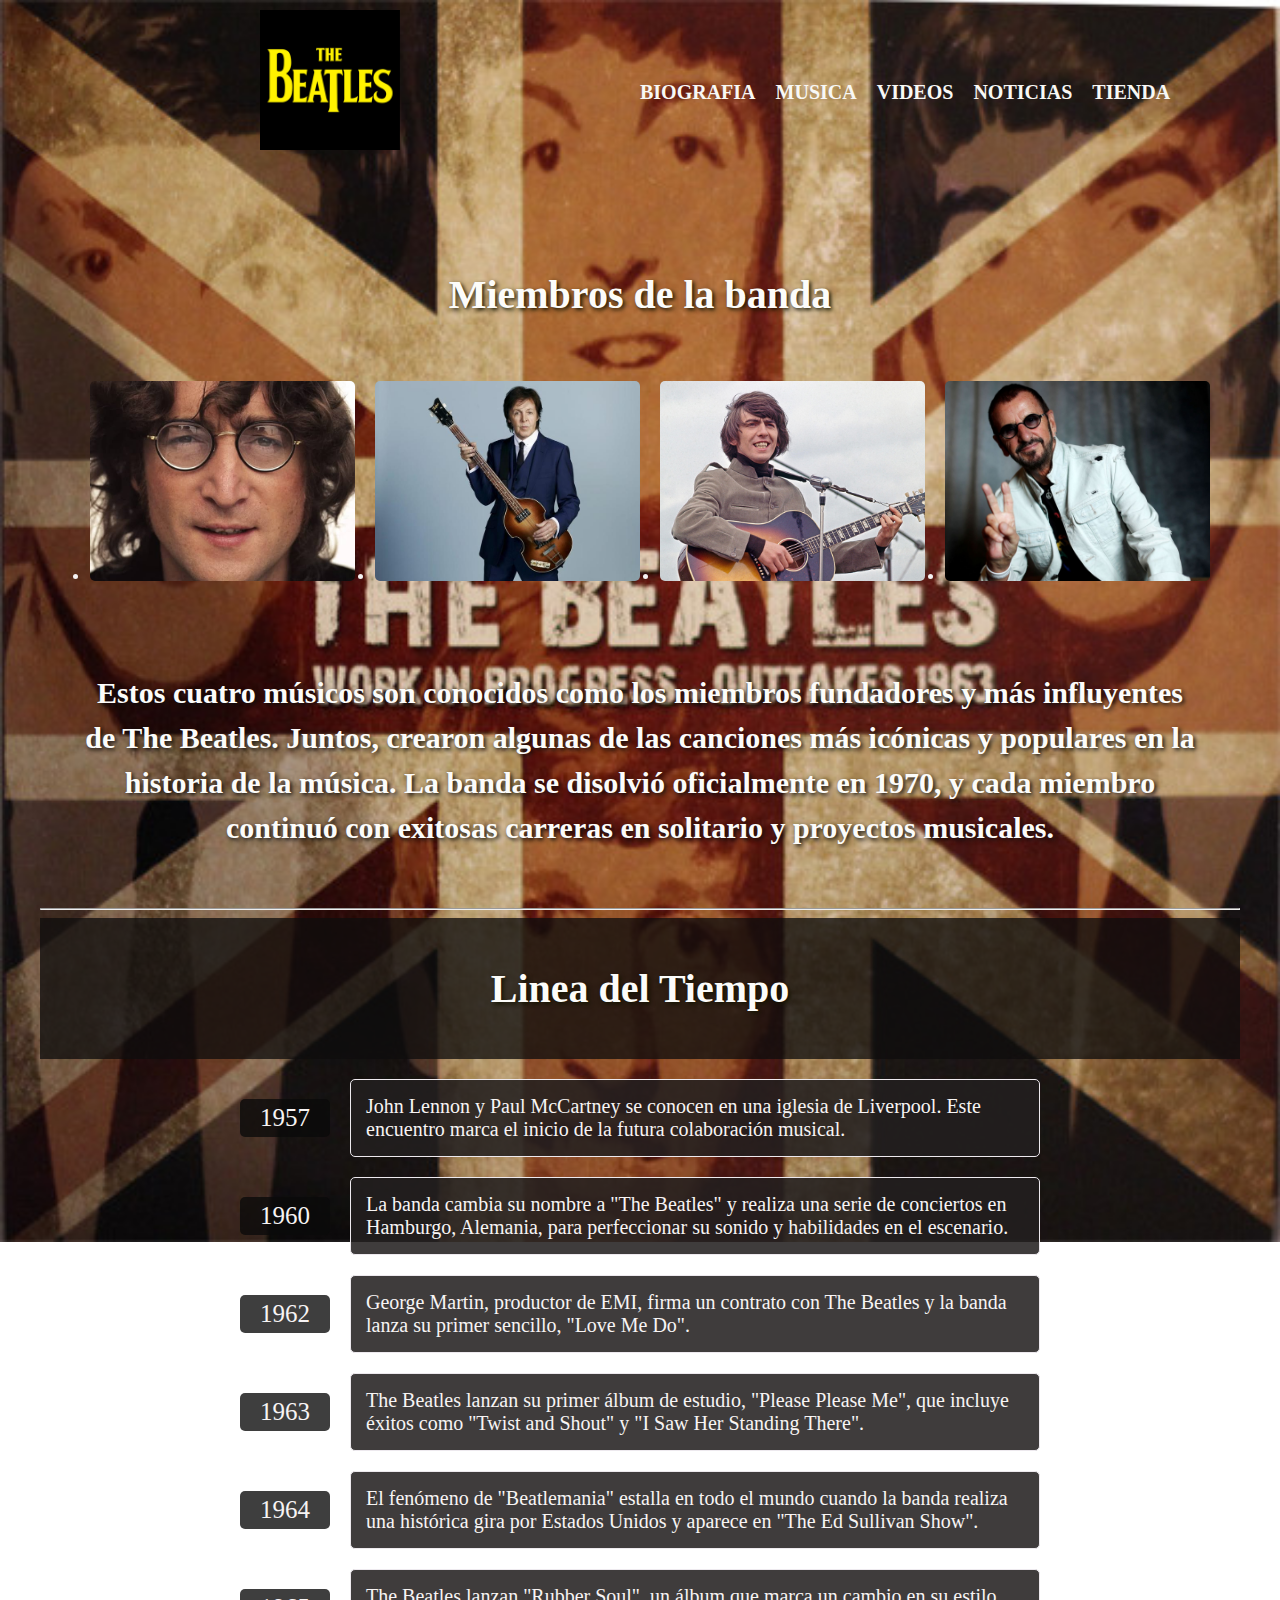
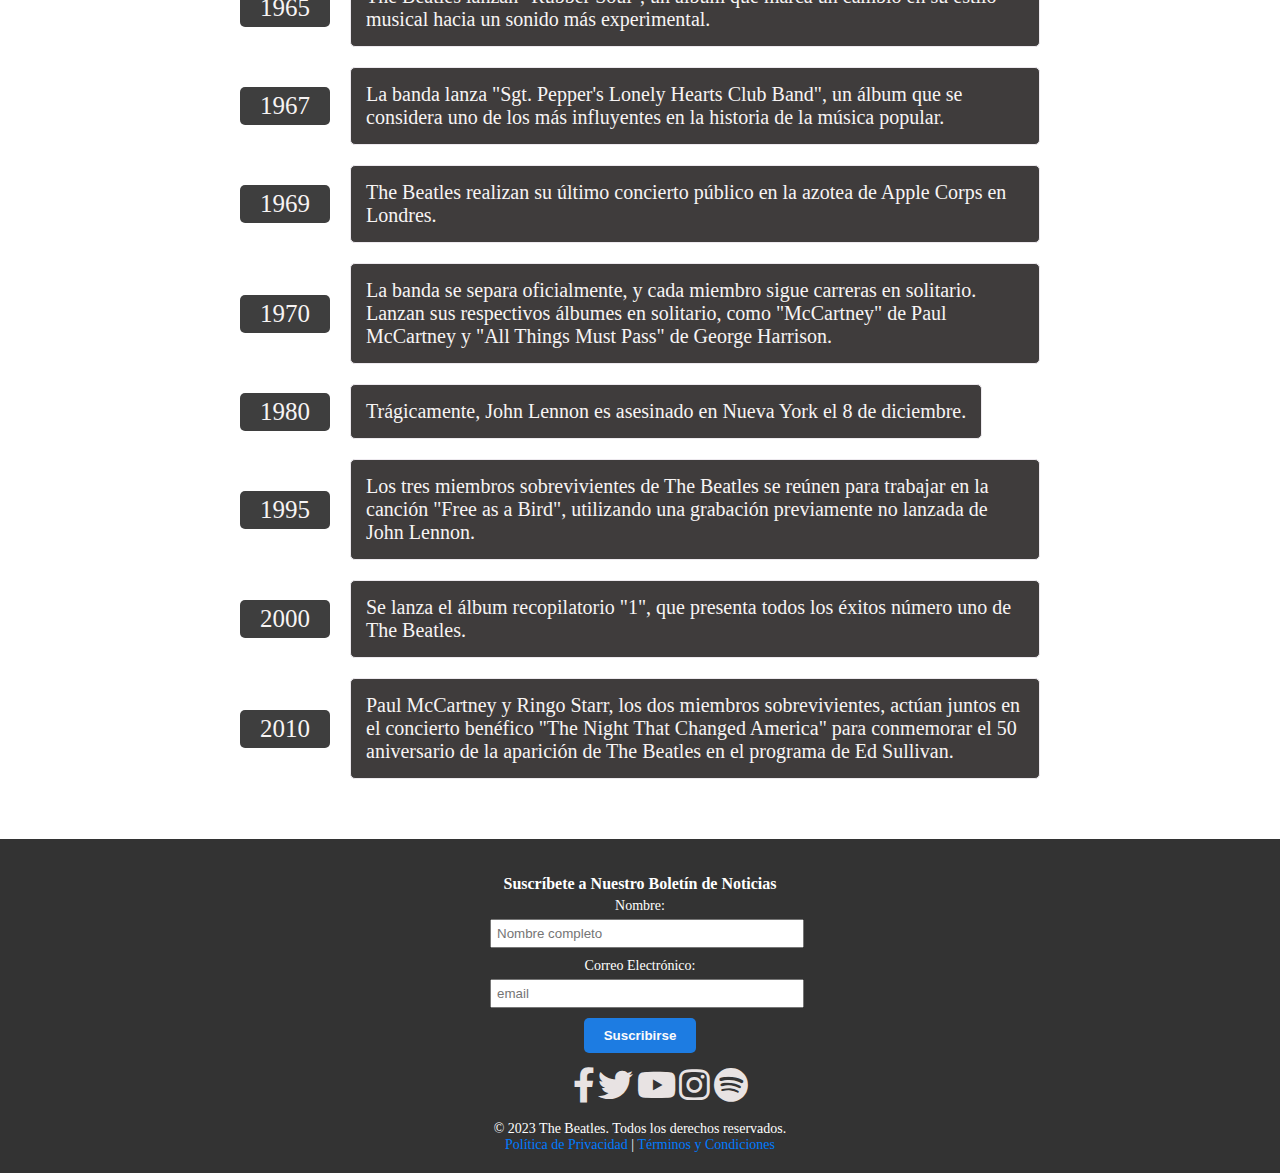
<file: html/biografia.html>
<!DOCTYPE html>
<html lang="es">
<head>
    <meta charset="UTF-8">
    <meta name="viewport" content="width=device-width, initial-scale=1.0">
    <title>Biografia de The Beatles</title>
    <link rel="stylesheet" href="../css/biografia.css">
    <link rel="stylesheet" href="https://cdnjs.cloudflare.com/ajax/libs/font-awesome/6.0.0-beta3/css/all.min.css">
</head>
<body>
    <header>
        <div class="logo">
            <a href="../html/Index.html"><img src="../Imagenes/logo2.png" alt="Logo de la Banda"></a>
        </div>
   
        <nav class="menu">
            <ul>
                <li><a href="../php/biografia.php">BIOGRAFIA</a></li>
                <li><a href="musica.html">MUSICA</a></li>
                <li><a href="videos.html">VIDEOS</a></li>
                <li><a href="noticias.html">NOTICIAS</a></li>
                <li><a href="tienda.html">TIENDA</a></li>
            </ul>
        </nav>
    </header>

    <main>
        <section class="miembros-banda">
            <div class="miem"><h1>Miembros de la banda</h1></div>
            <p>Los miembros originales de la banda The Beatles, que se formó en Liverpool, Reino Unido, en 1960, fueron:</p>
            <ul>
                <li>
                    <img src="../Imagenes/lenon.jpg" alt="John Lennon">
                    <p>John Lennon: Cantante y guitarrista rítmico.</p>

                </li>
                <li>
                    <img src="../Imagenes/paul.jpg" alt="John Lennon">
                    <p>Paul McCartney: Cantante, bajista y guitarrista.</p>

                </li>
                <li>
                    <img src="../Imagenes/harrison.jpg" alt="John Lennon">
                    <p>George Harrison: Guitarrista principal y cantante.</p>

                </li>
                <li>
                    <img src="../Imagenes/ringo.jpg" alt="John Lennon">
                    <p>Ringo Starr (nombre real: Richard Starkey): Baterista y ocasionalmente cantante.</p>

                </li>
            </ul>
            <div class="descp"><h4>Estos cuatro músicos son conocidos como los miembros fundadores y más influyentes de The Beatles. 
               Juntos, crearon algunas de las canciones más icónicas y populares en la historia de la música. 
               La banda se disolvió oficialmente en 1970, y cada miembro continuó con exitosas carreras en solitario
               y proyectos musicales.</h4></div>
        </section><hr>
   
        <div class="linea"><h1>Linea del Tiempo</h1></div>
  
        <div class="timeline">
            <div class="event" data-image="../Imagenes/evento1.jpg">
            <div class="date">1957</div>
            <div class="description">John Lennon y Paul McCartney se conocen en una iglesia de Liverpool. 
                Este encuentro marca el inicio de la futura colaboración musical.</div>
        </div>
        <div class="event" data-image="../Imagenes/portada the beatles.jpg">
            <div class="date">1960</div>
            <div class="description">La banda cambia su nombre a "The Beatles" y realiza una serie de 
            conciertos en Hamburgo, Alemania, para perfeccionar su sonido y habilidades en el escenario.</div>
        </div>
        <div class="event" data-image="../Imagenes/evento3.jpg">
            <div class="date">1962</div>
            <div class="description"> George Martin, productor de EMI, firma un contrato con The Beatles y 
                la banda lanza su primer sencillo, "Love Me Do".</div>
        </div>
        <div class="event" data-image="../Imagenes/evento4.jpg">
            <div class="date">1963</div>
            <div class="description">The Beatles lanzan su primer álbum de estudio, "Please Please Me", que
                 incluye éxitos como "Twist and Shout" y "I Saw Her Standing There".</div>
        </div>
        <div class="event" data-image="../Imagenes/evento5.jpg">
            <div class="date">1964</div>
            <div class="description">El fenómeno de "Beatlemania" estalla en todo el mundo cuando la banda 
                realiza una histórica gira por Estados Unidos y aparece en "The Ed Sullivan Show".</div>
        </div>
        <div class="event" data-image="../Imagenes/evento6.jpg">
            <div class="date">1965</div>
            <div class="description">The Beatles lanzan "Rubber Soul", un álbum que marca un cambio en su 
                estilo musical hacia un sonido más experimental.</div>
        </div>
        <div class="event" data-image="../Imagenes/evento7.jpg">
            <div class="date">1967</div>
            <div class="description">La banda lanza "Sgt. Pepper's Lonely Hearts Club Band", un álbum que se
                 considera uno de los más influyentes en la historia de la música popular.</div>
        </div>
        <div class="event" data-image="../Imagenes/evento8.jpg">
            <div class="date">1969</div>
            <div class="description">The Beatles realizan su último concierto público en la azotea
                 de Apple Corps en Londres.</div>
        </div>
        <div class="event" data-image="../Imagenes/evento9.jpg">
            <div class="date">1970</div>
            <div class="description">La banda se separa oficialmente, y cada miembro sigue carreras en solitario.
                 Lanzan sus respectivos álbumes en solitario, como "McCartney" de Paul McCartney y 
                 "All Things Must Pass" de George Harrison.</div>
        </div>
        <div class="event" data-image="../Imagenes/evento10.jpg">
            <div class="date">1980</div>
            <div class="description">Trágicamente, John Lennon es asesinado en Nueva York el 8 de diciembre.</div>
        </div>
        <div class="event" data-image="../Imagenes/evento11.jpg">
            <div class="date">1995</div>
            <div class="description">Los tres miembros sobrevivientes de The Beatles se reúnen para trabajar
            en la canción "Free as a Bird", utilizando una grabación previamente no lanzada de John Lennon.</div>
        </div>
        <div class="event" data-image="../Imagenes/evento12.jpg">
            <div class="date">2000</div>
            <div class="description">Se lanza el álbum recopilatorio "1", que presenta todos los éxitos número
                 uno de The Beatles.</div>
        </div>
        <div class="event" data-image="../Imagenes/evento13.jpg">
            <div class="date">2010</div>
            <div class="description">Paul McCartney y Ringo Starr, los dos miembros sobrevivientes, actúan 
                juntos en el concierto benéfico "The Night That Changed America" para conmemorar el 50 aniversario
                de la aparición de The Beatles en el programa de Ed Sullivan.</div>
        </div>
    </div>

    <div class="image-popup">
        <img src="../Imagenes/evento1.jpg" alt="Imagen del evento">
        <span class="close-popup">&times;</span>
    </div>

    <script src="../js/biografia.js"></script>
</main>

 <!-- Pie de página con información legal -->
<footer class="footer">
    <section class="suscripcion">
        <h3>Suscríbete a Nuestro Boletín de Noticias</h3>
        <form id="formulario-suscripcion" method="post">
            <label for="correo">Nombre:</label>
            <input type="text" name="name" placeholder="Nombre completo" required>
            <label for="correo">Correo Electrónico:</label>
            <input type="email" id="correo" name="correo" placeholder="email" required>
            <button type="submit" name="suscripcion">Suscribirse</button>
        </form>
        <?php include("registrar.php"); ?>
    </section>
    <div class="redes-sociales">
        <ul>
            <a href="https://www.facebook.com/thebeatles/?locale=es_LA"><i class="fab fa-facebook-f"></i></a>
            <a href="https://twitter.com/thebeatles?ref_src=twsrc%5Egoogle%7Ctwcamp%5Eserp%7Ctwgr%5Eauthor"><i class="fab fa-twitter"></i></a>
            <a href="https://www.youtube.com/channel/UCc4K7bAqpdBP8jh1j9XZAww"><i class="fab fa-youtube"></i></a>
            <a href="https://www.instagram.com/thebeatles/?hl=es"><i class="fab fa-instagram"></i></a>
            <a href="https://open.spotify.com/intl-es/artist/3WrFJ7ztbogyGnTHbHJFl2"><i class="fab fa-spotify"></i></a>
        </ul>
        </div>
        <p>&copy; 2023 The Beatles. Todos los derechos reservados.</p>
        <p><a href="#">Política de Privacidad</a> | <a href="#">Términos y Condiciones</a></p>
</footer>
</body>
</html>
</file>
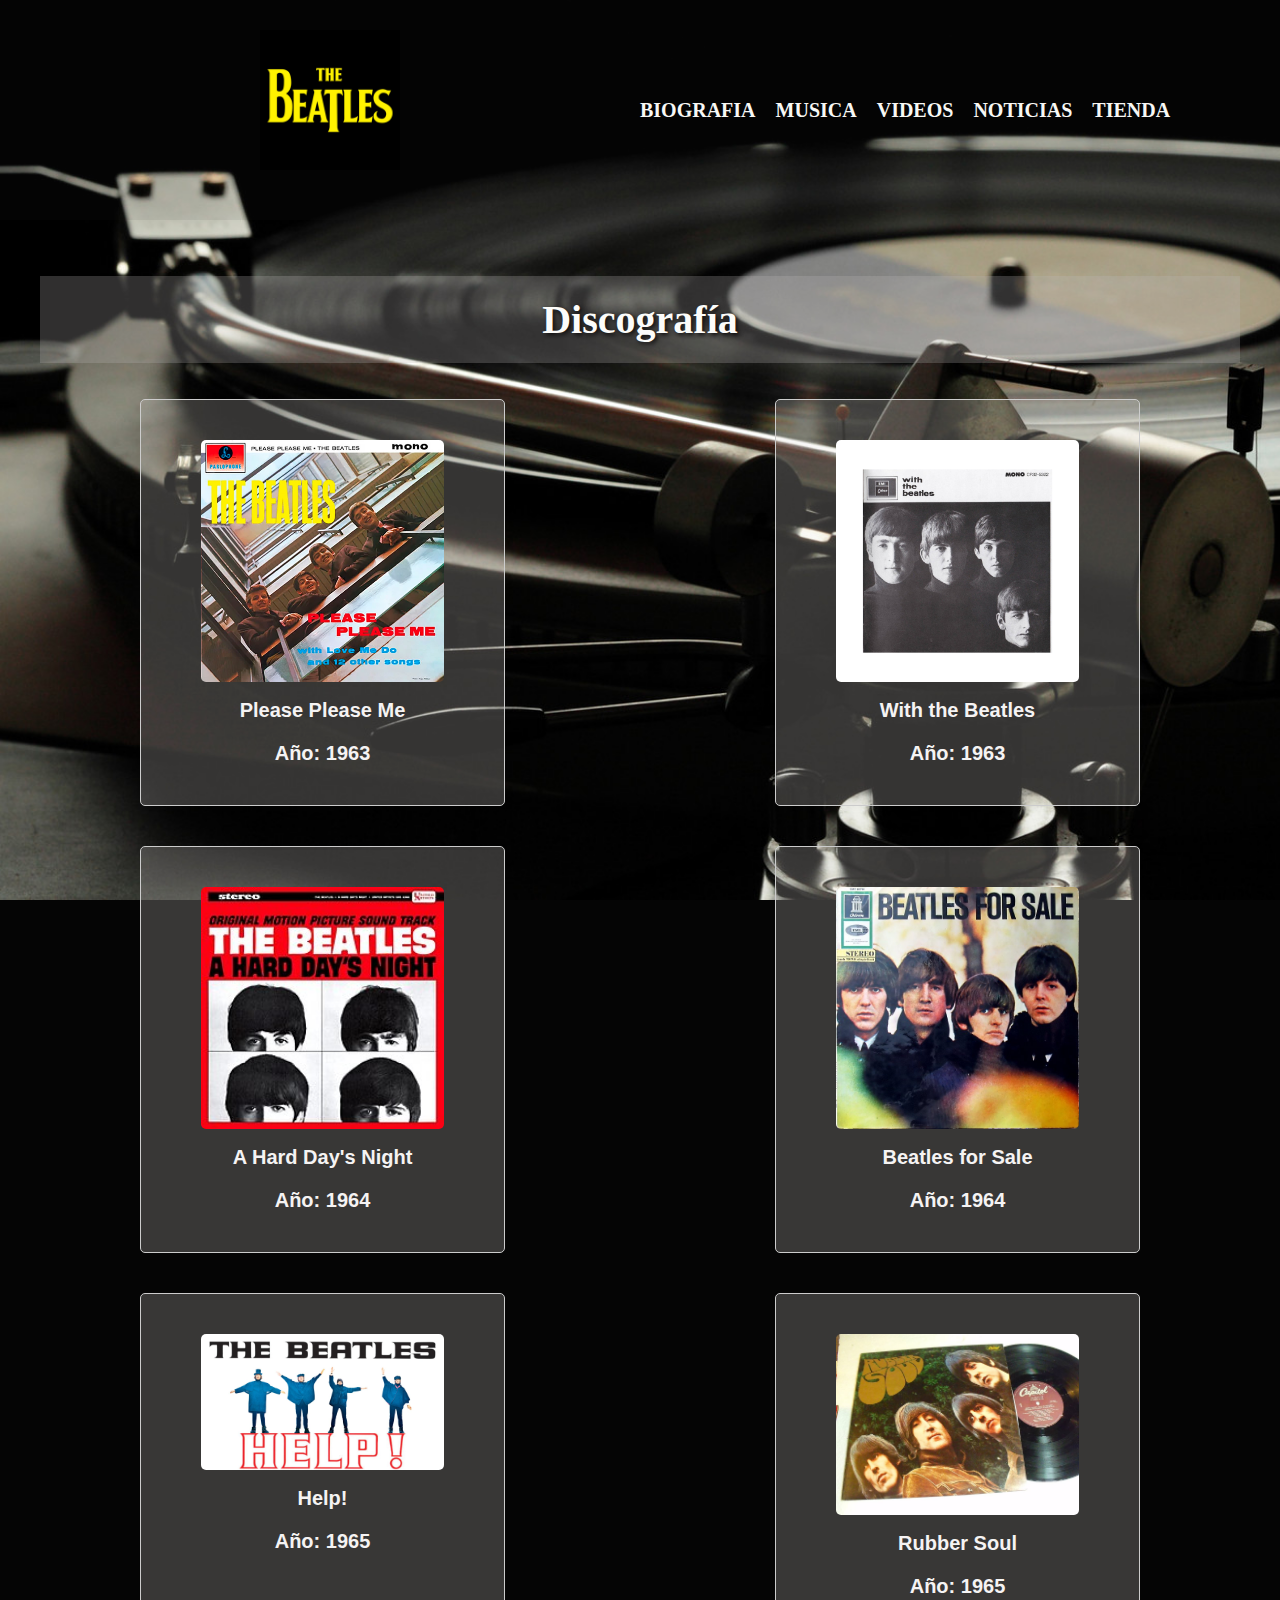
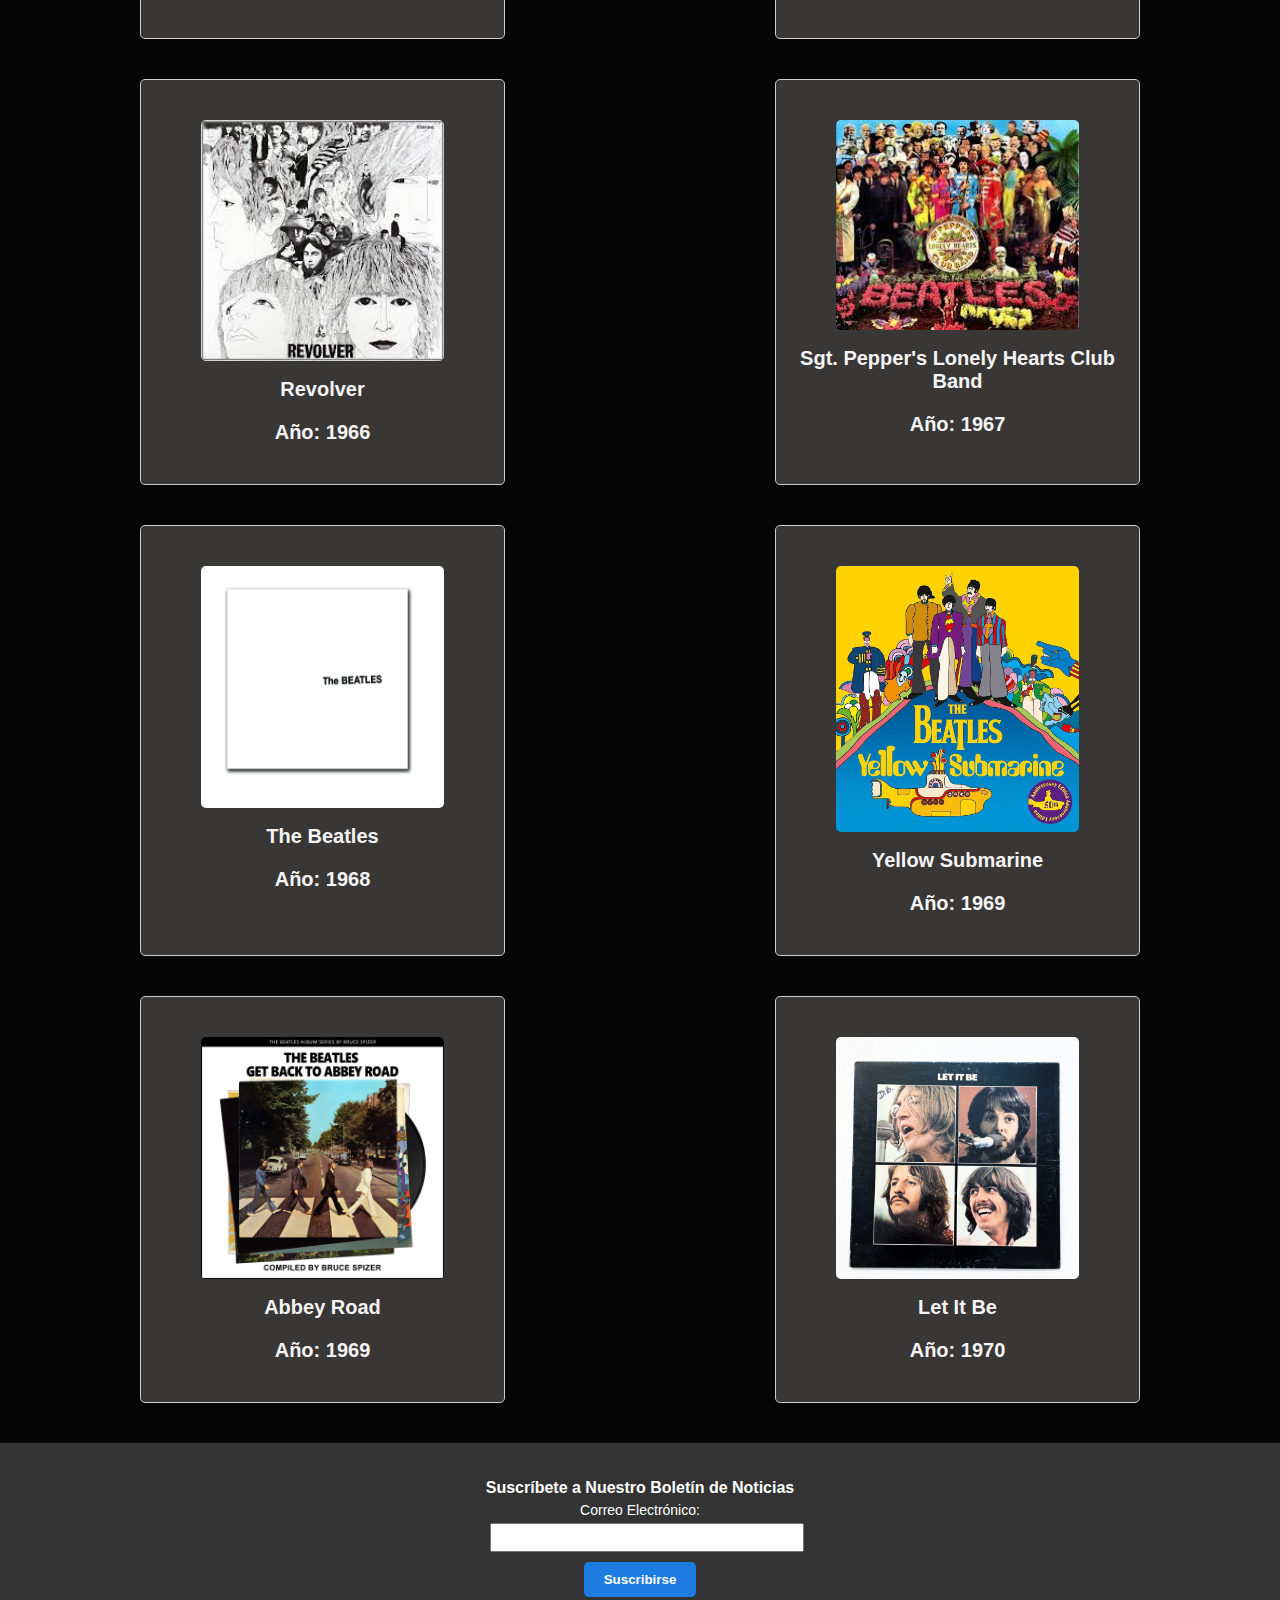
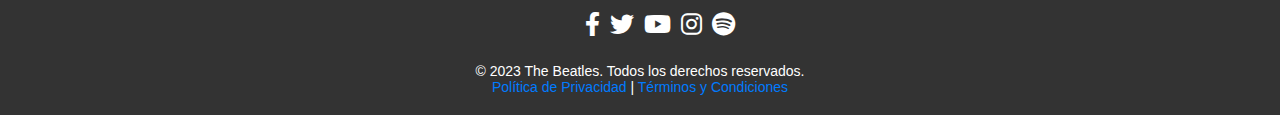
<file: html/musica.html>
<!DOCTYPE html>
<html lang="es">
<head>
    <meta charset="UTF-8">
    <meta name="viewport" content="width=device-width, initial-scale=1.0">
    <title>The Beatles</title>
    <link rel="stylesheet" href="../css/musica.css">
    <link rel="icon" href="../Imagenes/beatles-icon-25.jpg" type="image/x-icon">
    <link rel="stylesheet" href="https://cdnjs.cloudflare.com/ajax/libs/font-awesome/6.0.0-beta3/css/all.min.css">
</head>
<body>
    <header>
        <div class="logo">
        <a href="Index.html"><img src="../Imagenes/logo2.png" alt="Logo de la Banda"></a>
        </div>
   
        <nav class="menu">
            <ul>
                <li><a href="../php/biografia.php">BIOGRAFIA</a></li>
                <li><a href="musica.html">MUSICA</a></li>
                <li><a href="videos.html">VIDEOS</a></li>
                <li><a href="noticias.html">NOTICIAS</a></li>
                <li><a href="../php/tienda.php">TIENDA</a></li>
            </ul>
        </nav>
    </header><br><br>

    <main>
       
            <!-- Portada del Álbum -->
            <div class="disc"><h1>Discografía</h1></div><br><br>
            <section class="discography">
                <div class="album">
                    <a href="https://open.spotify.com/intl-es/album/3KzAvEXcqJKBF97HrXwlgf?autoplay=true&flow_ctx=1cf0e9e8-c1ea-45ab-9ae1-169eb60aac66%3A1700047916" target="_blank">
                        <img src="../Imagenes/album1.jpg" alt="Portada de Please Please Me"></a>
                    <h2>Please Please Me</h2>
                    <p>Año: 1963</p>
                </div>
                <div class="album">
                    <a href="https://open.spotify.com/intl-es/album/1aYdiJk6XKeHWGO3FzHHTr?autoplay=true" target="_blank">
                    <img src="../Imagenes/album2.jpg" alt="with"></a>
                    <h2>With the Beatles</h2>
                    <p>Año: 1963</p>
                </div>
                <div class="album">
                    <a href="https://open.spotify.com/intl-es/album/6wCttLq0ADzkPgtRnUihLV?autoplay=true" target="_blank">
                    <img src="../Imagenes/album3.jpg" alt="hard Day"></a>
                    <h2>A Hard Day's Night</h2>
                    <p>Año: 1964</p>
                </div>
                <div class="album">
                    <a href="https://open.spotify.com/intl-es/album/1vANZV20H5B4Fk6yf7Ot9a?autoplay=true" target="_blank">
                    <img src="../Imagenes/album4.jpg" alt="For sale"></a>
                    <h2>Beatles for Sale</h2>
                    <p>Año: 1964</p>
                </div>
                <div class="album">
                    <a href="https://open.spotify.com/intl-es/album/0PT5m6hwPRrpBwIHVnvbFX?autoplay=true" target="_blank">
                    <img src="../Imagenes/album5.jpg" alt="help!"></a>
                    <h2>Help!</h2>
                    <p>Año: 1965</p>
                </div>
                <div class="album">
                    <a href="https://open.spotify.com/intl-es/album/50o7kf2wLwVmOTVYJOTplm?autoplay=true" target="_blank">
                    <img src="../Imagenes/evento6.jpg" alt="roubber soul"></a>
                    <h2>Rubber Soul</h2>
                    <p>Año: 1965</p>
                </div>
                <div class="album">
                    <a href="https://open.spotify.com/intl-es/album/3PRoXYsngSwjEQWR5PsHWR?autoplay=true" target="_blank">
                    <img src="../Imagenes/album7.jpg" alt="Revolver"></a>
                    <h2>Revolver</h2>
                    <p>Año: 1966</p>
                </div>
                <div class="album">
                    <a href="https://open.spotify.com/intl-es/album/6QaVfG1pHYl1z15ZxkvVDW" target="_blank">
                    <img src="../Imagenes/album8.jpg" alt="Club Band"></a>
                    <h2>Sgt. Pepper's Lonely Hearts Club Band</h2>
                    <p>Año: 1967</p>
                </div>
                <div class="album">
                    <a href="https://open.spotify.com/intl-es/album/1klALx0u4AavZNEvC4LrTL?autoplay=true" target="_blank">
                    <img src="../Imagenes/album9.jpg" alt="The beatles"></a>
                    <h2>The Beatles</h2>
                    <p>Año: 1968</p>
                </div>
                <div class="album">
                    <a href="https://open.spotify.com/intl-es/album/1gKZ5A1ndFqbcrWtW85cCy?autoplay=true" target="_blank">
                    <img src="../Imagenes/album10.jpg" alt="Yellow Submarine"></a>
                    <h2>Yellow Submarine</h2>
                    <p>Año: 1969</p>
                </div>
                <div class="album">
                    <a href="https://open.spotify.com/intl-es/album/0ETFjACtuP2ADo6LFhL6HN?autoplay=true" target="_blank">
                    <img src="../Imagenes/album11.jpg" alt="Abbey Road"></a>
                    <h2>Abbey Road</h2>
                    <p>Año: 1969</p>
                </div>
                <div class="album">
                    <a href="https://open.spotify.com/intl-es/album/0jTGHV5xqHPvEcwL8f6YU5?autoplay=true" target="_blank">
                    <img src="../Imagenes/album12.jpg" alt="Let it Be"></a>
                    <h2>Let It Be</h2>
                    <p>Año: 1970</p>
                </div>
            </section>
    
    </main>
    <footer>
        <section class="suscripcion">
            <h3>Suscríbete a Nuestro Boletín de Noticias</h3>
            <form id="formulario-suscripcion" action="#" method="post">
                <label for="correo">Correo Electrónico:</label>
                <input type="email" id="correo" name="correo" required>
                <button type="submit">Suscribirse</button>
            </form>
        </section>
     <!-- contenedor redes sociales   vi test.sh-->
        <div class="redes-sociales">
            <ul>
                <a href="https://www.facebook.com/thebeatles/?locale=es_LA"><i class="fab fa-facebook-f"></i></a>
                <a href="https://twitter.com/thebeatles?ref_src=twsrc%5Egoogle%7Ctwcamp%5Eserp%7Ctwgr%5Eauthor"><i class="fab fa-twitter"></i></a>
                <a href="https://www.youtube.com/channel/UCc4K7bAqpdBP8jh1j9XZAww"><i class="fab fa-youtube"></i></a>
                <a href="https://www.instagram.com/thebeatles/?hl=es"><i class="fab fa-instagram"></i></a>
                <a href="https://open.spotify.com/intl-es/artist/3WrFJ7ztbogyGnTHbHJFl2"><i class="fab fa-spotify"></i></a>
            </ul>
    </div>
    <p>&copy; 2023 The Beatles. Todos los derechos reservados.</p>
    <p><a href="#">Política de Privacidad</a> | <a href="#">Términos y Condiciones</a></p>
    </footer>
</body>
</html>
</file>
<file: css/biografia.css>
/* Estilo del encabezado */
header {
    display: flex;
    justify-content: space-between;
    align-items: center;
    padding: 10px 20px;
    
}

.miem{
   /* background-color:  #0e0d0d9c;*/
    display: flex;
    justify-content:center;
    padding: 20px 20px;
}
.linea{
    background-color:   #0e0d0dc4;
    display: flex;
    justify-content:center;
    padding: 20px 20px;
}

 h1{
    font-family: 'BOOTLE';
    font-size: 40px;
    color: #fcfcfa;
    text-shadow: 2px 2px 4px #141401;
    text-align: center;

}
h1:hover{
    transform: scale(1.1);
    transition: transform 0.3s ease-in-out;
}
/* Estilo del logo */
.logo img {
    max-width: 140px;
    min-height: 70px;
    height: auto;
}

/* Estilo del menú de navegación */
.menu ul {
    list-style: none;
    padding: 0;
    display: flex;
}

.menu li {
    margin-right: 130px;
}

.menu a {
    text-decoration: none;
    color: #f8f8f5;
    font-weight: bold;
    font-size: 20px;
    font-family: 'BOOTLE';
}

.menu a:hover {
    color: #bde410;
}
/* Nuevos estilos para las imágenes de los miembros */
.miembros-banda ul {
    list-style: none;
    padding: 0;
    display: flex;
    justify-content: space-around;
    flex-wrap: wrap;
   height: 50%;
}

.miembros-banda li {
    margin-bottom: 20px;
    width: calc(25% - 20px);
    position: relative;
    text-align: center;
    transition: transform 0.3s ease-in-out;
    cursor: pointer;
}

.miembros-banda img {
    width: 100%; /* Ajusta el ancho al 100% del contenedor */
    height: 200px; /* Establece una altura fija para las imágenes */
    object-fit: cover; /* Ajusta el tamaño sin distorsionar la imagen */
    border-radius: 5px;
    transition: transform 0.3s ease-in-out;
}

.miembros-banda p {
    position: absolute;
    bottom: 0;
    left: 0;
    width: 100%;
    padding: 10px;
    margin: 0;
    background-color: rgba(0, 0, 0, 0.596);
    color: #fff;
    transform: translateY(100%);
    transition: transform 0.3s ease-in-out;
    opacity: 0;
    border-bottom-left-radius: 5px;
    border-bottom-right-radius: 5px;
}

.miembros-banda li:hover img {
    transform: scale(1.1);
    transition: transform 0.3s ease-in-out;
}

.miembros-banda li:hover p {
    transform: translateY(0);
    opacity: 1;
}

/* Estilos para pantallas más pequeñas */
@media (max-width: 768px) {
    .miembros-banda li {
        width: calc(50% - 20px);
    }
}

@media (max-width: 480px) {
    .miembros-banda li {
        width: 100%;
    }
}

/* Estilo de la línea de tiempo */

body {
   background-image: url("../Imagenes/bet2.jpg");
    background-size: cover;
    background-repeat: no-repeat;
    background-attachment: fixed;
    margin: 0; /* Elimina el margen predeterminado del cuerpo de la página */
    padding: 0; /* Elimina el relleno predeterminado del cuerpo de la página */
   
   /*  background-color: #070707;*/

}

.redes-sociales {
    right: 0px; /* Margen derecho para la barra lateral */
}
.redes-sociales a {
   /*display:block;  Cada enlace ocupa una línea */
   font-size: 35px;  /*Tamaño de los iconos */
   margin-bottom: 30px;  /*Espacio entre los íconos */
   color: #f5efefef; /* Color de los íconos */
   text-decoration: none; /* Quita el subrayado de los enlaces */
   transition: color 0.3s ease; /* Transición de color suave al pasar el cursor */
}

/* Cambiar el color de los íconos cuando se pasa el cursor sobre ellos */
.redes-sociales a:hover {
    color: #0056b3; /* Nuevo color al pasar el cursor */
}

.timeline {
    display: flex;
    flex-direction: column;
    align-items: flex-start;
    padding: 20px;
    max-width: 800px;
    margin: 0 auto;
}

.event {
    display: flex;
    align-items: center;
    margin-bottom: 20px;
    cursor: pointer;
}

.date {
    width: 80px;
    background-color: #0a0a0ac9;
    color: #f7f4f4;
    text-align: center;
    padding: 5px;
    border-radius: 5px;
    margin-right: 20px;
    font-size: 25px;
}

.description {
    flex: 1;
    padding: 15px;
    border: 1px solid #ede9ee;
    border-radius: 5px;
    color: #f7f4f4;
    font-size: 20px;
    background-color: #221f1fde;
}

/* Estilo para la sección de Miembros de la banda */
.miembros-banda {
    /*background-image: url('../Imagenes/miembros.jpg');*/
    padding: 20px;
    border-radius: 5px;
    text-align: center;
    font-family:'Franklin Gothic Medium', 'Arial Narrow', Arial, sans-serif;
}

.miembros-banda h2 {
    font-size: 20px;
    margin-bottom: 10px;
    color: #f8f8f5;
}

.miembros-banda pre{
    font-size: 30px;
    line-height: 1.5;
    margin-bottom: 10px;
    color: #fcfcfa;
    text-shadow: 2px 2px 4px #0e0d0d;
    font-family:Georgia, 'Times New Roman', Times, serif;
    
}

.miembros-banda ul {
    list-style: disc;
    padding-left: 20px;
    text-align: left;
    margin-bottom: 15px;
    font-family:'Franklin Gothic Medium', 'Arial Narrow', Arial, sans-serif;
    color: #f5f3f3;
}

.miembros-banda li {
    font-size: 18px;
    margin-bottom: 5px;
    text-align:justify;
}
/* Estilo para el footer */
footer {
    background-color: #221f1f;
    color: #fff;
    text-align: center;
    padding: 10px; /* Reducir el espacio interno del footer */
    font-size: 14px; /* Reducir el tamaño de fuente */
}

/* Estilo para la sección de suscripción */
.suscripcion {
    text-align: center;
    margin-bottom: 10px; /* Agregar margen inferior para separarlo del texto de abajo */
}

.suscripcion h3 {
    font-size: 16px; /* Reducir el tamaño de fuente del título */
    margin-bottom: 5px; /* Reducir el margen inferior del título */
}

/* Estilo para el formulario de suscripción */
#formulario-suscripcion {
    margin: 0 auto; /* Centrar el formulario horizontalmente */
    max-width: 300px; /* Limitar el ancho máximo del formulario */
}

#formulario-suscripcion label {
    display: block; /* Hacer que las etiquetas ocupen una línea completa */
    margin-bottom: 5px; /* Reducir el margen inferior de las etiquetas */
}

#formulario-suscripcion input{
    width: 100%; /* Ajustar el campo de correo electrónico al ancho del formulario */
    padding: 5px; /* Reducir el relleno del campo de correo electrónico */
    margin-bottom: 10px; /* Aumentar el margen inferior del campo de correo electrónico */
}



.suscripcion button {
    background-color: #1d7ce2;
    color: #fcfbfb;
    border: none;
    padding: 10px 20px;
    border-radius: 5px;
    cursor: pointer;
    font-weight: bold;
}

.suscripcion button:hover {
    background-color: #0056b3;  /*Cambia el color al pasar el cursor */
}

/* Estilo para el texto de derechos de autor y enlaces */
footer p {
    margin: 0; /* Eliminar el margen predeterminado del párrafo */
}

footer a {
    color: #007BFF; /* Cambiar el color de los enlaces */
    text-decoration: none;
}


.logo {
    flex-basis: 100%;
    margin-bottom: 20px;
    text-align: center;
}

.menu {
    flex-basis: 100%;
    text-align: center;
}

.menu ul {
    padding: 0;
    list-style: none;
}

.menu ul li {
    display: inline-block;
    margin-right: 20px;
}

/* Estilos para el contenido principal */
main {
    max-width: 1200px;
    margin: 0 auto;
    padding: 20px;
}

.miembros-banda ul {
    padding-left: 20px;
}

.miembros-banda li {
    margin-bottom: 10px;
}

.descp{
   /* background-color: #1a1919c7;*/
    display: flex;
    justify-content: center;
    padding: 20px 20px;

}
 h4{
    font-size: 25px;
    margin-bottom: 10px;
    font-size: 30px;
    line-height: 1.5;
    margin-bottom: 10px;
    color: #fcfcfa;
    text-shadow: 2px 2px 4px #0e0d0d;
    font-family:Georgia, 'Times New Roman', Times, serif;

}

.timeline {
    display: flex;
    flex-wrap: wrap;
    justify-content: space-between;
}

.event {
    flex-basis: 48%;
    margin-bottom: 20px;
}

/* Estilos para el pie de página */
footer {
    background-color: #333;
    color: #fff;
    text-align: center;
    padding: 20px;
}

/* Estilos para la imagen emergente */
.image-popup {
    display: none;
    position: fixed;
    top: 0;
    left: 0;
    width: 100%;
    height: 100%;
    background-color: rgba(0, 0, 0, 0.7);
    justify-content: center;
    align-items: center;
    z-index: 999;
}

.image-popup img {
    max-width: 80%;
    max-height: 80%;
    border-radius: 5px;
}

.close-popup {
    position: absolute;
    top: 10px;
    right: 10px;
    color: #fff;
    cursor: pointer;
}
</file>
<file: css/musica.css>
/* Estilo del cuerpo de la página */
body {
    font-family: Arial, sans-serif;
    margin: 0;
    padding: 0;
    background-color: #050505;
    background-image: url("../Imagenes/fondomusica.jpg");
    background-repeat: no-repeat;
    background-attachment: fixed;
    background-size: cover;
   
}

/* Estilo del encabezado */
header {
    background-color: #2c2c2c15;
    display: flex;
    justify-content: space-between;
    align-items: center;
    padding: 10px 20px;
}

.disc {
    background-color: #bdb9b941;
    display: flex;
    justify-content: center;
    padding: 20px 20px;
}

/* Estilo del logo */
.logo img {
    max-width: 140px;
    min-height: 70px;
    height: auto;
}

/* Estilo del menú de navegación */
.menu ul {
    list-style: none;
    padding: 0;
    display: flex;
}

.menu li {
    margin-right: 130px;
}

.menu a {
    text-decoration: none;
    color: #f8f8f5;
    font-weight: bold;
    font-size: 20px;
    font-family: 'BOOTLE';
}

.menu a:hover {
    color: #bde410;
}


.redes-sociales {
    right: 20px; /* Margen derecho para la barra lateral */
}
.redes-sociales a {
    font-size: 35px; /* Tamaño de los iconos */
    margin-bottom: 10px; /* Espacio entre los íconos */
    color: #f5efefef; /* Color de los íconos */
    text-decoration: none; /* Quita el subrayado de los enlaces */
    transition: color 0.3s ease; /* Transición de color suave al pasar el cursor */
}

/* Cambiar el color de los íconos cuando se pasa el cursor sobre ellos */
.redes-sociales a:hover {
    color: #0056b3; /* Nuevo color al pasar el cursor */
}
/* Estilo de la portada del álbum */
img {
    display: block;
    margin: 20px auto;
    max-width: 100%;
    height: auto;
}

/* Estilo de la sección de información del álbum */
h1 {
    margin: 0;
    text-align: center;
    font-family:Georgia, 'Times New Roman', Times, serif;
    color: #fcfcfa;
    text-shadow: 2px 2px 4px #0e0d0d;
    font-size: 40px;;
        
}
.discography {
    display: grid;
    grid-template-columns: repeat(auto-fill, minmax(250px, 1fr));
    gap: 20px;
    max-width: 1000px;
    min-height: 70px;
    margin: 0 auto;
}

.album {
    background-color: #e7e6e23a;
    padding: 20px;
    border: 1px solid #ccc;
    border-radius: 5px;
    text-align: center;
    font-size: 16px;
    position: relative;
    overflow: hidden;
}

.album img {
    transition: transform 0.3s ease; /* Agrega una transición suave */
    max-width: 75%;
    height: auto;
    margin-bottom: 15px;
}

.album p{
    font-size: 20px;
    color: #f5f3f3;
    font-weight: bold;

}

.album h2{
    font-size: 20px;
    color: #f5f3f3;
    font-weight: bold;

}

.album:hover img {
    transform: scale(1.2); /* Aplica el efecto de escala al pasar el cursor */
}

/* Estilo para el footer */
footer {
    background-color: #221f1f;
    color: #fff;
    text-align: center;
    padding: 10px; /* Reducir el espacio interno del footer */
    font-size: 14px; /* Reducir el tamaño de fuente */
}

/* Estilo para la sección de suscripción */
.suscripcion {
    text-align: center;
    margin-bottom: 10px; /* Agregar margen inferior para separarlo del texto de abajo */
}

.suscripcion h3 {
    font-size: 16px; /* Reducir el tamaño de fuente del título */
    margin-bottom: 5px; /* Reducir el margen inferior del título */
}

/* Estilo para el formulario de suscripción */
#formulario-suscripcion {
    margin: 0 auto; /* Centrar el formulario horizontalmente */
    max-width: 300px; /* Limitar el ancho máximo del formulario */
}

#formulario-suscripcion label {
    display: block; /* Hacer que las etiquetas ocupen una línea completa */
    margin-bottom: 5px; /* Reducir el margen inferior de las etiquetas */
}

#formulario-suscripcion input[type="email"] {
    width: 100%; /* Ajustar el campo de correo electrónico al ancho del formulario */
    padding: 5px; /* Reducir el relleno del campo de correo electrónico */
    margin-bottom: 10px; /* Aumentar el margen inferior del campo de correo electrónico */
}

.suscripcion button {
    background-color: #1d7ce2;
    color: #fcfbfb;
    border: none;
    padding: 10px 20px;
    border-radius: 5px;
    cursor: pointer;
    font-weight: bold;
}

.suscripcion button:hover {
    background-color: #0056b3;  /*Cambia el color al pasar el cursor */
}

/* Estilo para el texto de derechos de autor y enlaces */
footer p {
    margin: 0; /* Eliminar el margen predeterminado del párrafo */
}

footer a {
    color: #007BFF; /* Cambiar el color de los enlaces */
    text-decoration: none;
}


.logo {
    flex-basis: 100%;
    margin-bottom: 20px;
    text-align: center;
}

.menu {
    flex-basis: 100%;
    text-align: center;
}

.menu ul {
    padding: 0;
    list-style: none;
}

.menu ul li {
    display: inline-block;
    margin-right: 20px;
}

/* Estilos para la discografía */
main {
    max-width: 1200px;
    margin: 0 auto;
    padding: 20px;
}

.discography {
    display: flex;
    flex-wrap: wrap;
    justify-content: space-between;
    gap: 20px;
}

.album {
    flex-basis: calc(33.3% - 10px);
    margin-bottom: 20px;
}

.album a img {
    width: 100%;
    height: auto;
    border-radius: 5px;
}

/* Estilos para el pie de página */
footer {
    background-color: #333;
    color: #fff;
    text-align: center;
    padding: 20px;
}

/* Estilos para las redes sociales */
.redes-sociales ul {
    display: flex;
    justify-content: center;
    gap: 10px;
}

.redes-sociales ul a {
    color: #fff;
    font-size: 24px;
}

/* Media query para tamaños de pantalla más pequeños */
@media screen and (max-width: 768px) {
    .album {
        flex-basis: calc(50% - 10px);
    }
}

/* Media query para tamaños de pantalla más pequeños aún */
@media screen and (max-width: 480px) {
    .album {
        flex-basis: 100%;
    }
}
</file>
